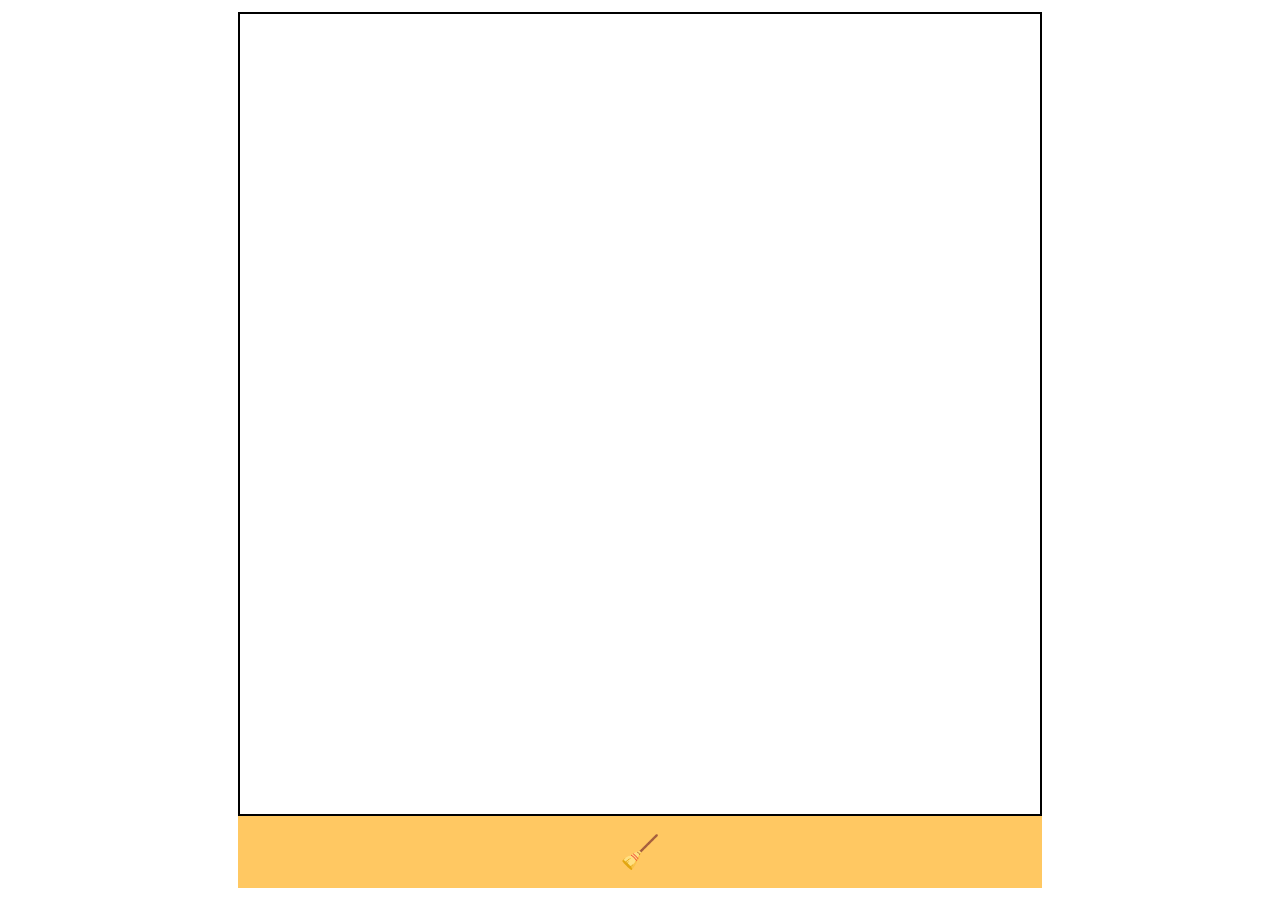
<file: base copy/index.html>
<!DOCTYPE html>
<html lang="en">
<head>
    <meta charset="UTF-8">
    <meta http-equiv="X-UA-Compatible" content="IE=edge">
    <meta name="viewport" content="width=device-width, initial-scale=1.0">
    <title>Drawing App</title>
    <script src="script.js" defer></script>
    <link rel="stylesheet" href="style.css">
    <link rel="preconnect" href="https://fonts.googleapis.com">
    <link rel="preconnect" href="https://fonts.gstatic.com" crossorigin>
    <link href="https://fonts.googleapis.com/css2?family=Roboto&display=swap" rel="stylesheet">
</head>
<body>
    <canvas id="canvas" width="800" height="800"></canvas>
    <div class="controls"><button onclick = clean()>🧹</button></div> 
</body>
</html>
</file>
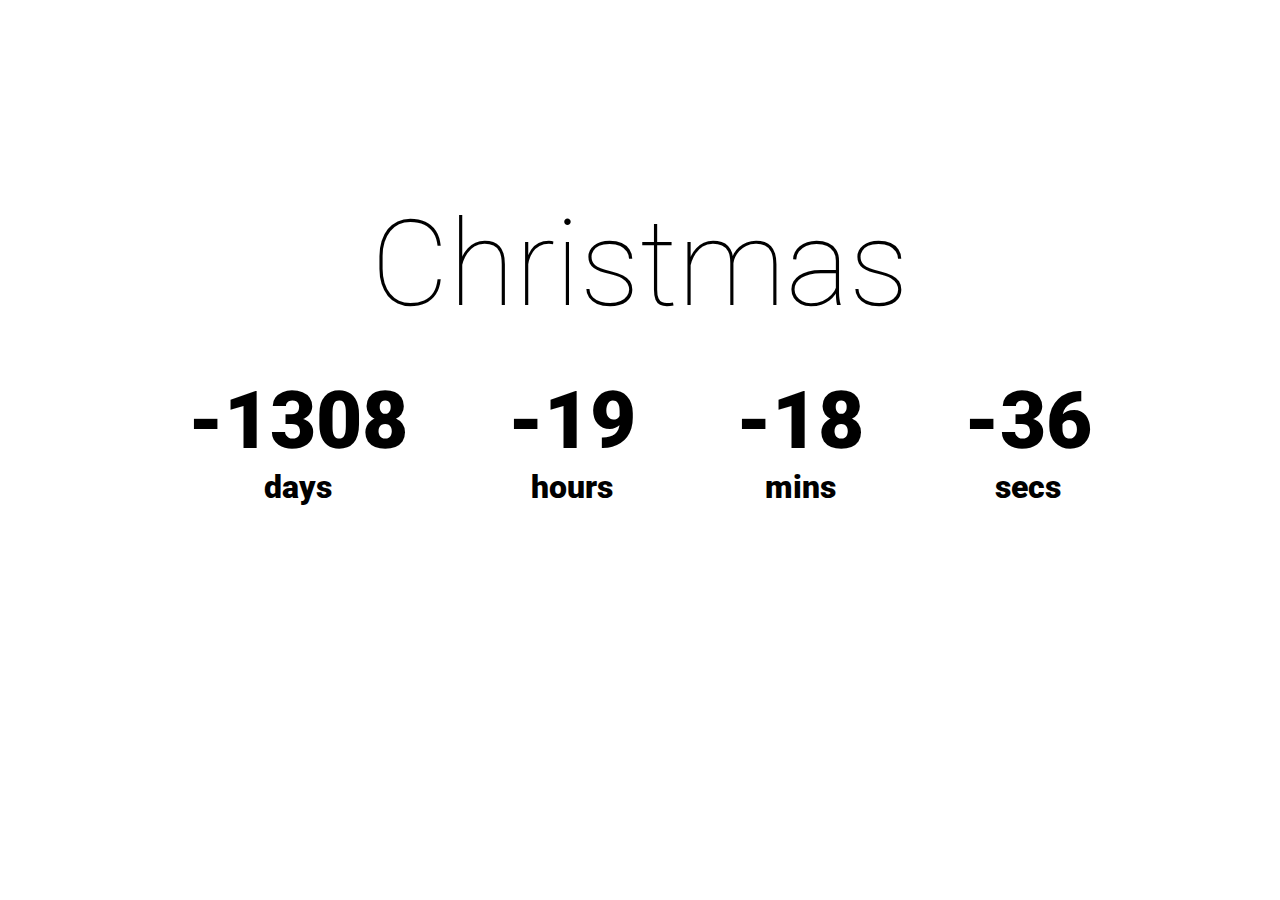
<file: holiday-timer/index.html>
<!DOCTYPE html>
<html lang="en">
<head>
    <meta charset="UTF-8">
    <meta http-equiv="X-UA-Compatible" content="IE=edge">
    <meta name="viewport" content="width=device-width, initial-scale=1.0">
    <title>Holiday Countdown</title>
    <script src="script.js" defer></script>
    <link rel="stylesheet" href="style.css">
    <link rel="preconnect" href="https://fonts.googleapis.com">
    <link rel="preconnect" href="https://fonts.gstatic.com" crossorigin>
    <link href="https://fonts.googleapis.com/css2?family=Roboto&display=swap" rel="stylesheet">
</head>
    <body>
    <div class="container">
        <h2>Christmas</h2>
        <div class="clock">
            <div> 
                <div class="days"></div>
                <p>days</p>
            </div>
            <div >
                <div class="hours"></div>
                <p>hours</p>
            </div>
            <div >
                <div class="minutes"></div>
                <p>mins</p>
            </div>
            <div >
                <div class="seconds"></div>
                <p>secs</p>
            </div>
        </div>
    </div>
</body>
</html>
</file>
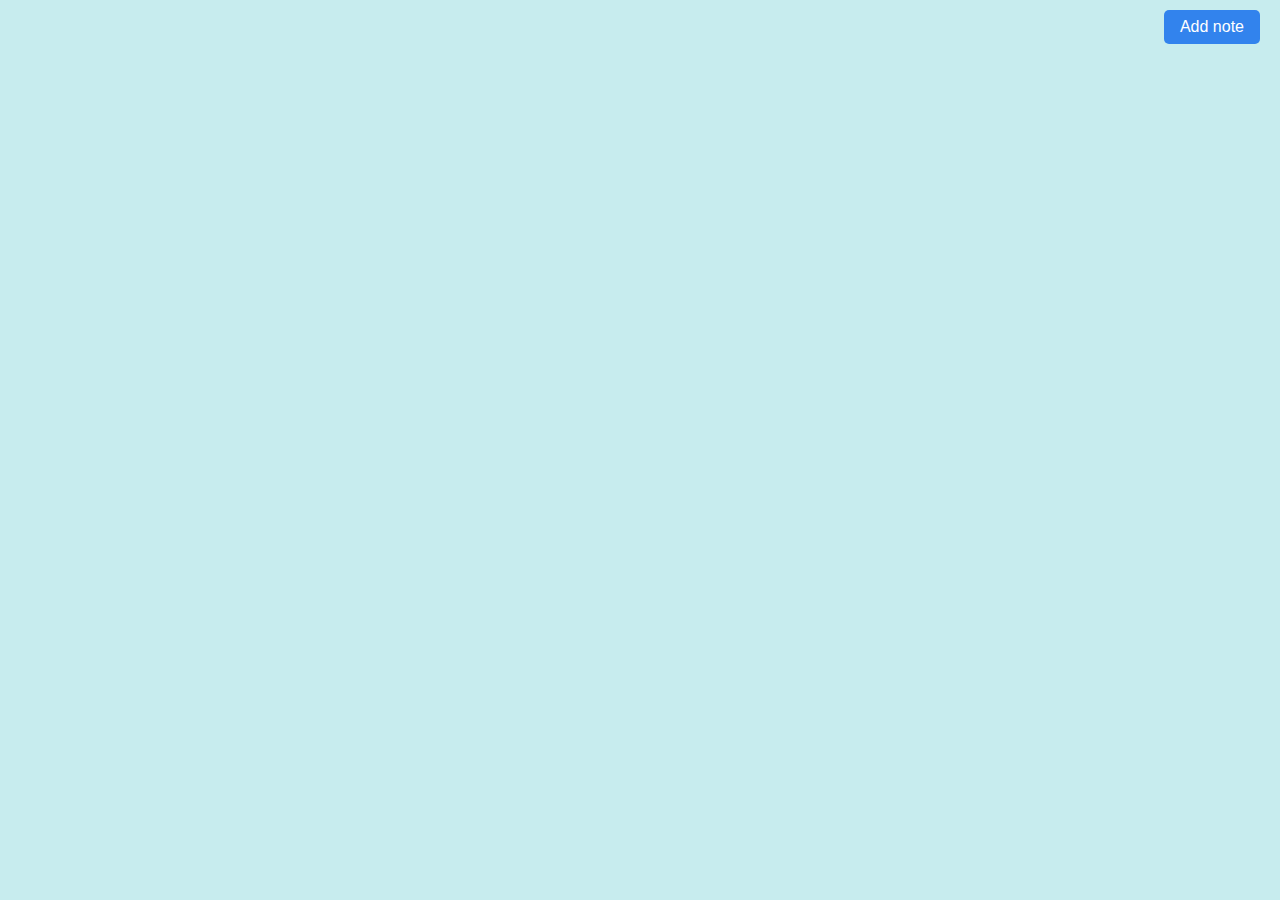
<file: notes/index.html>
<!DOCTYPE html>
<html lang="en">
<head>
    <meta charset="UTF-8">
    <meta http-equiv="X-UA-Compatible" content="IE=edge">
    <meta name="viewport" content="width=device-width, initial-scale=1.0">
    <title>My Notes</title>
    <script src="script.js" defer></script>
    <link rel="stylesheet" href="style.css">
    <link rel="preconnect" href="https://fonts.googleapis.com">
    <link rel="preconnect" href="https://fonts.gstatic.com" crossorigin>
    <link href="https://fonts.googleapis.com/css2?family=Roboto&display=swap" rel="stylesheet">
    <link rel = 'stylesheet' href = 'https://cdnjs.cloudflare.com/ajax/libs/font-awesome/6.1.1/css/all.min.css'>
</head>
<body>
    <div class="add"> 
        <button>Add note</button>
    </div>
    <div class="note">
        <nav> 
            <button class="save control"> save<i class="fa-regular fa-paper-plane"></i></button>
            <button class="trash control">toss<i class="fa-solid fa-trash"></i></button>
        </nav>
        <textarea id="note-text" class='text-field'></textarea>
    </div>
</body>
</html>
</file>
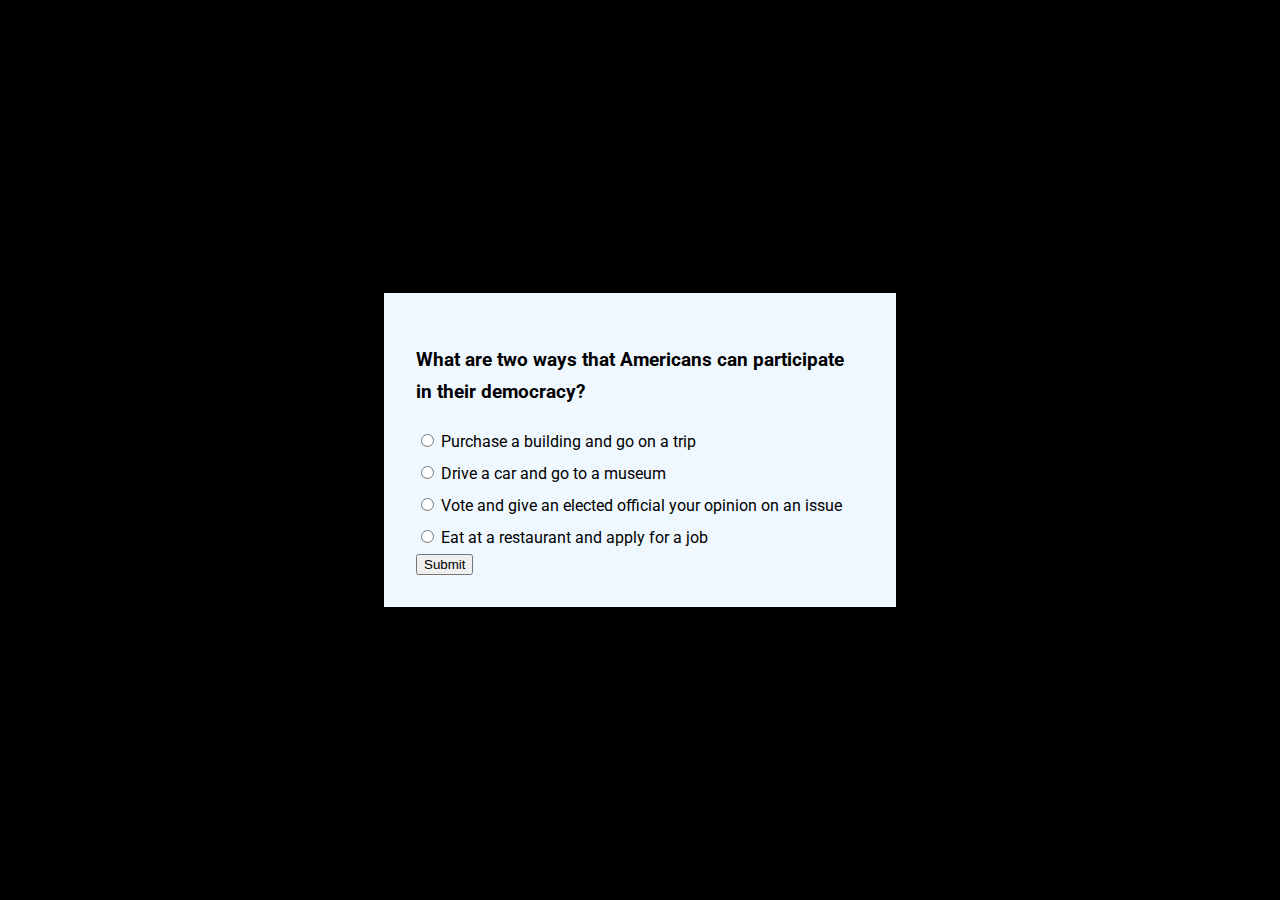
<file: quiz/index.html>
<!DOCTYPE html>
<html lang="en">
<head>
    <meta charset="UTF-8">
    <meta http-equiv="X-UA-Compatible" content="IE=edge">
    <meta name="viewport" content="width=device-width, initial-scale=1.0">
    <title>Quiz</title>
    <script src="script.js" defer></script>
    <link rel="stylesheet" href="style.css">
    <link rel="preconnect" href="https://fonts.googleapis.com">
    <link rel="preconnect" href="https://fonts.gstatic.com" crossorigin>
    <link href="https://fonts.googleapis.com/css2?family=Roboto&display=swap" rel="stylesheet">
</head>
<body>
    <div class="container">
        <h3 class="question-display">Question</h3>
       <form id = 'form'>
            <div>
                <input type="radio" name="answer" id="A" value = 'A'>
                <label class="choice1" for="A"></label>
            </div>

            <div>
                <input type="radio" name="answer" id="B" value = 'B'>
                <label class="choice2" for="B"></label>
            </div>

            <div>
                <input type="radio" name="answer" id="C" value = 'C'>
                <label class="choice3" for="C"></label>
            </div>
            
            <div>
                <input type="radio" name="answer" id="D" value = 'D'>
                <label class="choice4" for="D"></label>
            </div>
        </form>
        <button id="submit">Submit</button>
    </div>
</body>
</html>
</file>
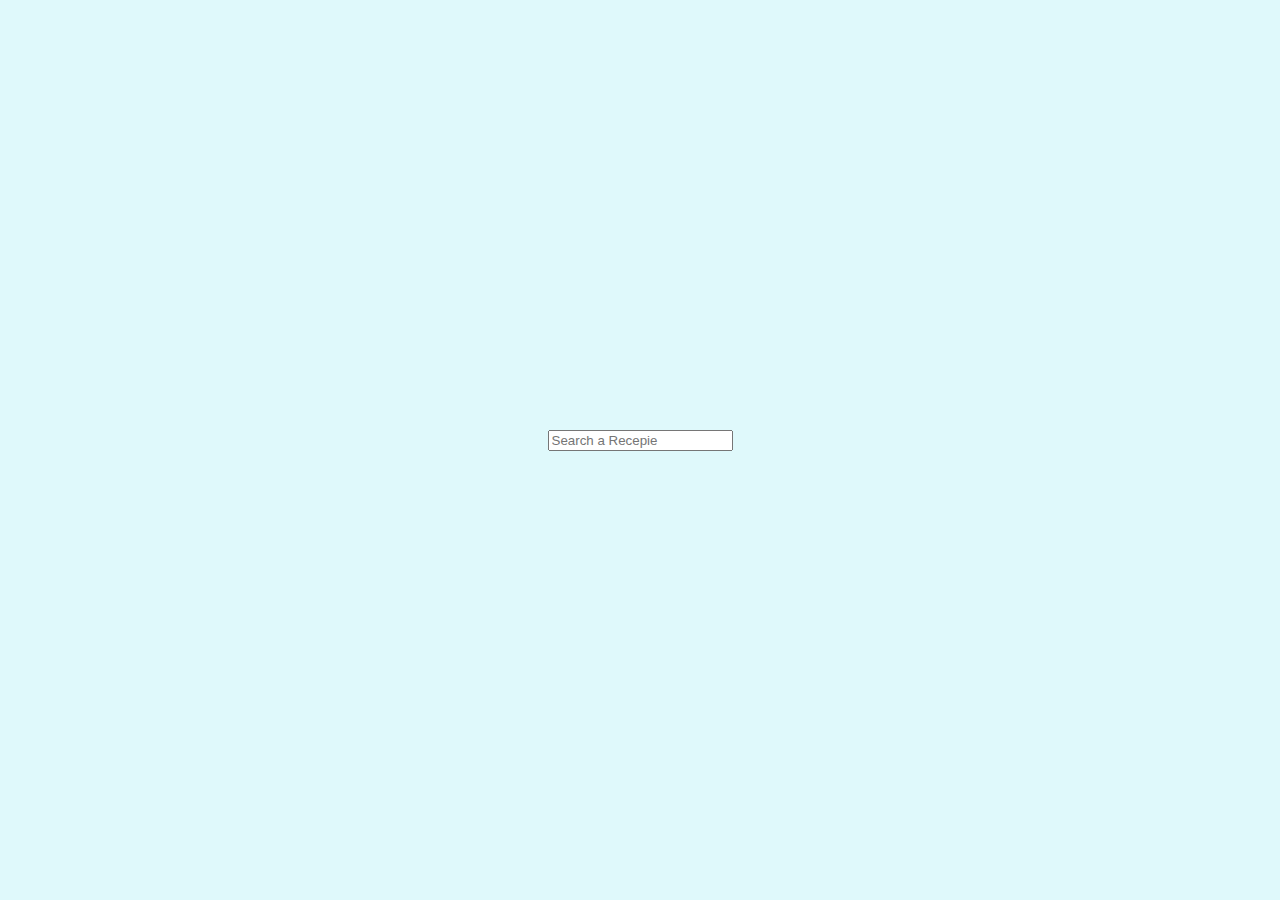
<file: recepies/index.html>
<!DOCTYPE html>
<html lang="en">
<head>
    <meta charset="UTF-8">
    <meta http-equiv="X-UA-Compatible" content="IE=edge">
    <meta name="viewport" content="width=device-width, initial-scale=1.0">
    <title>Recepies</title>
    <script src="script.js" defer></script>
    <link rel="stylesheet" href="style.css">
    <link rel="preconnect" href="https://fonts.googleapis.com">
    <link rel="preconnect" href="https://fonts.gstatic.com" crossorigin>
    <link href="https://fonts.googleapis.com/css2?family=Roboto&display=swap" rel="stylesheet">
</head>
<body>
    <div class="container">
        <form>
            <input 
            type="text" 
            class="search" 
            placeholder="Search a Recepie">
        </form>
        <div class="card-container">
        </div>
    </div>
</body>
</html>
</file>
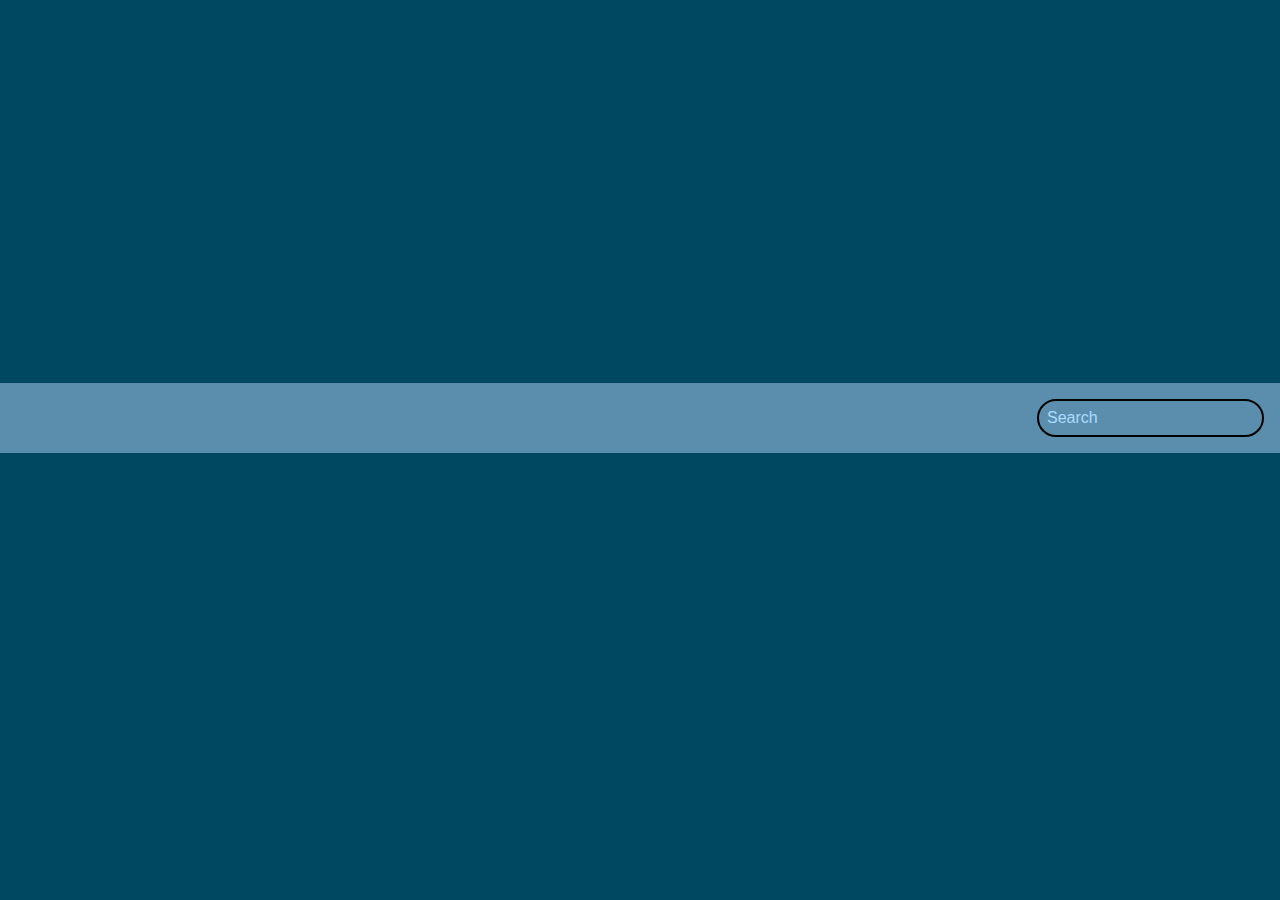
<file: movies/public/index.html>
<!DOCTYPE html>
<html lang="en">
  <head>
    <meta charset="UTF-8" />
    <meta http-equiv="X-UA-Compatible" content="IE=edge" />
    <meta name="viewport" content="width=device-width, initial-scale=1.0" />
    <title>Movie App</title>
    <script src="script.js" defer></script>
    <link rel="stylesheet" href="style.css" />
    <link rel="preconnect" href="https://fonts.googleapis.com" />
    <link rel="preconnect" href="https://fonts.gstatic.com" crossorigin />
    <link
      href="https://fonts.googleapis.com/css2?family=Roboto&display=swap"
      rel="stylesheet"
    />
  </head>
  <body>
    <section class="dropdown"></section>
    <nav>
      <form>
        <input type="textarea" placeholder="Search" />
      </form>
    </nav>
    <main>
      <div class="container"></div>
    </main>
  </body>
</html>
</file>
<file: base copy/style.css>
*{
    box-sizing: border-box;
}

body{
    display: flex;
    flex-direction: column;
    justify-content: center;
    align-items: center;
    min-height: 100vh;
    margin: 0;
    font-family: 'Roboto', sans-serif;
}

canvas{
    border: 2px solid black;

}

.controls{
    width: 804px;
    text-align: center;
    padding: 1rem;
    background-color: rgba(255, 171, 16, 0.658);
}
button{
    font-size: 2rem;
    border: none;
    background: none;
    cursor: pointer;
}
</file>
<file: holiday-timer/style.css>
*{
    box-sizing: border-box;
    margin: 0;
}

body{
    margin: 0;
    display: flex;
    justify-content: center;
    align-items: center;
    min-height: 100vh;
    margin: 0;
    font-family: 'Roboto', sans-serif;
    background-image: url(https://images.unsplash.com/photo-1508161250369-a7ecbdfb67fe?ixlib=rb-1.2.1&ixid=MnwxMjA3fDB8MHxzZWFyY2h8MjV8fGNocmlzdG1hc3xlbnwwfHwwfHw%3D&auto=format&fit=crop&w=800&q=60);
    background-position: center;
    background-repeat: no-repeat;
    background-size: cover;
  
}

p{
    font-size: 2rem;
}

h2{
    margin-bottom: 2.5rem;
    font-weight: lighter;

}

.container{
    font-size: 5rem;
    color: black;
    text-align: center;
    margin-bottom: 2.5em;

}

.clock{
    font-weight: 900;
    display: flex;
    justify-content: space-between;
    gap: 6.25rem;
    
}
</file>
<file: notes/style.css>
*{
    box-sizing: border-box;
}

body{
    display: flex;
    flex-direction: column;
    justify-content: start;
    align-items: center;
    min-height: 100vh;
    margin: 0;
    font-family: 'Roboto', sans-serif;
    background-color: #c7ecee;
}

.note{  
    width: 300px;
    min-width: 200px;
    margin: 1rem;
    display: none;

}

.text-field{
    padding-bottom: 17rem;
    width: 100%;
    border: none;

}

textarea{
    resize: none;
}

#note-text:disabled{
    background: lightgray;
}


nav{
    display: flex;
    background-color: forestgreen;
    justify-content: flex-end;
}

button{
    cursor: pointer;
}

.control{
    border: none;
    margin: 5px;
    font-size: 1rem;
    background: none;
    color: white;

}

.add{
    position: absolute;
    top: 10px;
    right: 20px;
}

.add button{
    border: none;
    padding: .5rem 1rem;
    border-radius: 5px;
    font-size: 1rem; 
    background-color: rgb(50, 131, 237);
    color: white;

}
</file>
<file: quiz/style.css>
/* Need to style */

*{
    box-sizing: border-box;
}

body{
    display: flex;
    justify-content: center;
    align-items: center;
    min-height: 100vh;
    margin: 0;
    font-family: 'Roboto', sans-serif;
    background-color: black;
}

.container{
 display: flex;
 flex-direction: column;
 align-items: flex-start;
 width: 40%;
 background-color: aliceblue;
 padding: 2rem;
 line-height: 2rem;
    
}

.container h3{
    align-self: center;
}
</file>
<file: recepies/style.css>
*{
    box-sizing: border-box;
}

body{
    display: flex;
    justify-content: center;
    align-items: center;
    min-height: 100vh;
    margin: 0;
    font-family: 'Roboto', sans-serif;
    background-color: #dff9fb ;
}

img{
    width: 100%;
  
}

.container{
    display: flex;
    flex-direction: column;
    justify-content: center;
    align-items: center;

}

.search{
    margin-bottom: 20px;

}

.card-container{
    display: flex;
    flex-direction: column;
    align-items: center;
    gap: 1rem;

}

.card{
    display: flex;
    flex-direction: column;
    align-items: center;
    width: 60%;
    border-radius: 5px;
    overflow: hidden;
    background-color: #badc58;

}

.card p{
    font-size: 1.5rem;
    align-self: flex-start;
    margin-left: 10px;
    font-weight: 700;

}
</file>
<file: movies/public/style.css>
*{
    box-sizing: border-box;
}

body{
    display: flex;
    justify-content: center;
    flex-direction: column;
    align-items: center;
    min-height: 100vh;
    margin: 0;
    font-family: 'Roboto', sans-serif;
    background-color: #004762;

}

nav{
    width: 100%;
    background-color: #5B8EAD ;
    padding: 1rem;
}

nav form input{
    margin-left: auto;
    display: block;
    padding: .5rem;
    border-radius: 100px;
    border: none;
    background-color: #5B8EAD;
    border: 2px solid black;
    font-size: 1rem;
    outline-width: 0; 
       

}

nav form input::placeholder{
    color: #AADCFD;

}

.container{
    padding: 1rem;
    display: flex;
    flex-wrap: wrap;
    justify-content: space-evenly;
    gap: 50px;
    color: white;
    margin-bottom: 2rem;
    height: 100%;

}

.img{
    margin-bottom: 0;
}

.card{
    width: 300px;
    margin-bottom: 0;
    border-radius: 5px;
    overflow: hidden;
    background-color: #002C45;
    max-height: 560px;
    height: 560px;
    cursor: pointer;
    
}

.movie-info{
    display: flex;
    justify-content: space-between;
    align-items: center;
    padding: 1rem;

}

.movie-info h2{
    font-size: 1.3rem;

}

.movie-info p{
    padding: .4rem;
    border-radius: 3px;
    background-color: #5B8EAD;
    color: gold;
    font-weight: bold;
}

.overview{
    display: none;
    
}

.active{
    animation: slide .2s linear;
    animation-fill-mode: forwards;
    display: inline-block;
    height: 100%;
    width: 100%;
    line-height: 1.3rem;
    font-size: 1rem;
    background-color: #002C45;
    padding: 1rem;

}

@keyframes slide{
    100%{
        transform: translateY(-90%);
    }
}

        /* styling the dropdown section */

.dropdown{
    transform: translateY(-100%);
    animation: slide-down .7s linear;
    animation-fill-mode: forwards;
    display: none;
        
}

.test{
    position: relative;
    animation-duration: 2s;
}

.dropdown-container{
    display: flex;
    gap: 3rem;
    color: white;
    margin: 4rem;

}

.video{
    border: none;
}

h5{
    font-weight: normal;
}

h2,
h5{
    margin: .2rem;
}

.row{
    display: flex;
    align-items: center;
    justify-content: space-between;

}

.ratings p{
    margin: .5rem;
}

@keyframes slide-down {
    100%{
        transform: translateY(0);
    }
    
}
</file>
